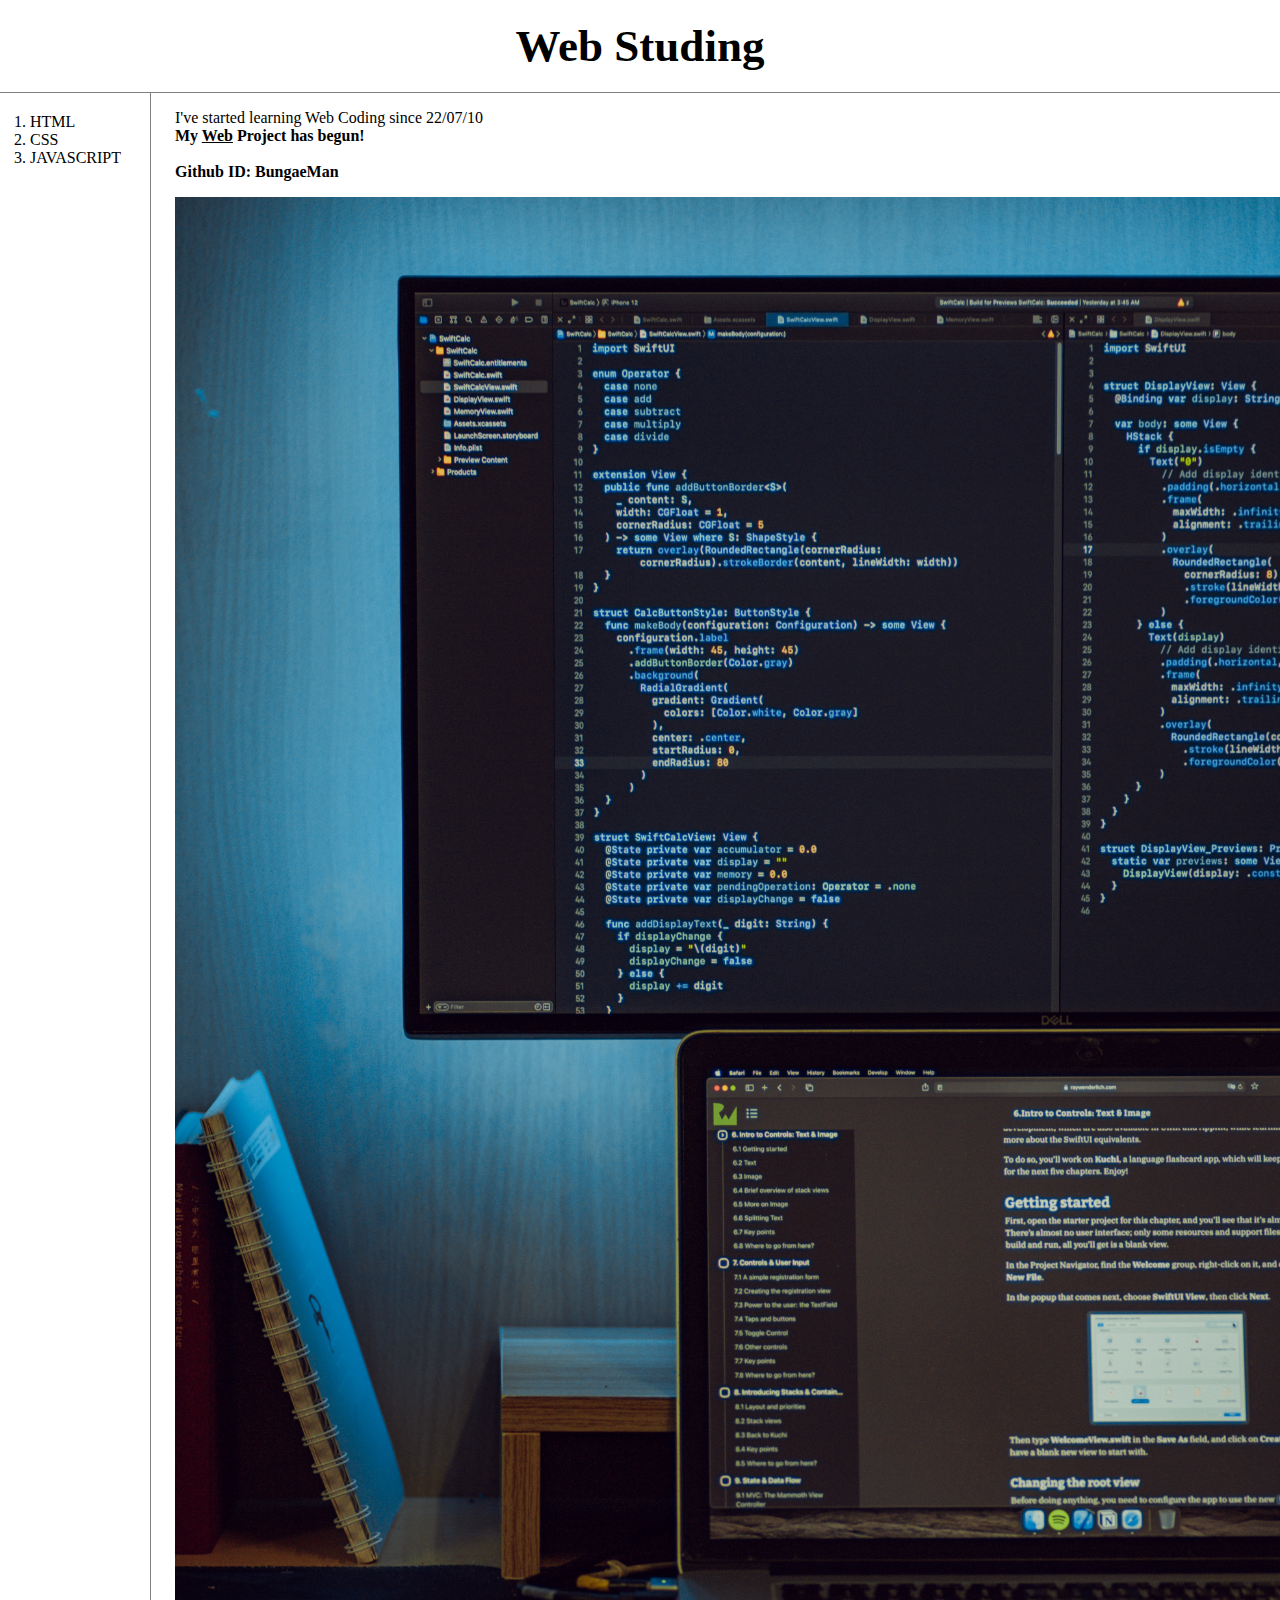
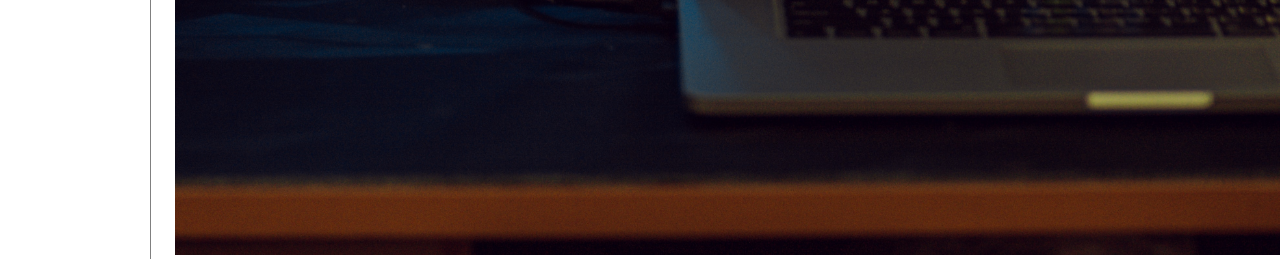
<file: index.html>
<!doctype html>
<html>
<head>
  <title>Web - Index</title>
  <meta charset="utf-8">
  <link rel="stylesheet" href="style.css">
</head>
<body>
  <h1><a href="index.html">Web Studing</a></h1>
  <div id="grid">
    <ol>
      <li><a href="1.html"> HTML</a></li>
      <li><a href="2.html"> CSS</a></li>
      <li><a href="3.html"> JAVASCRIPT</a></li>
    </ol>
    <div id="article">
      <p>I've started learning Web Coding since 22/07/10<br>
        <strong>My <u>Web</u> Project has begun!</strong><br><br>
        <strong>Github ID: BungaeMan</strong></p>
        <img src="images\coding.jpg" width="100%">            
    </div>
  </div>
 
</body>
</file>
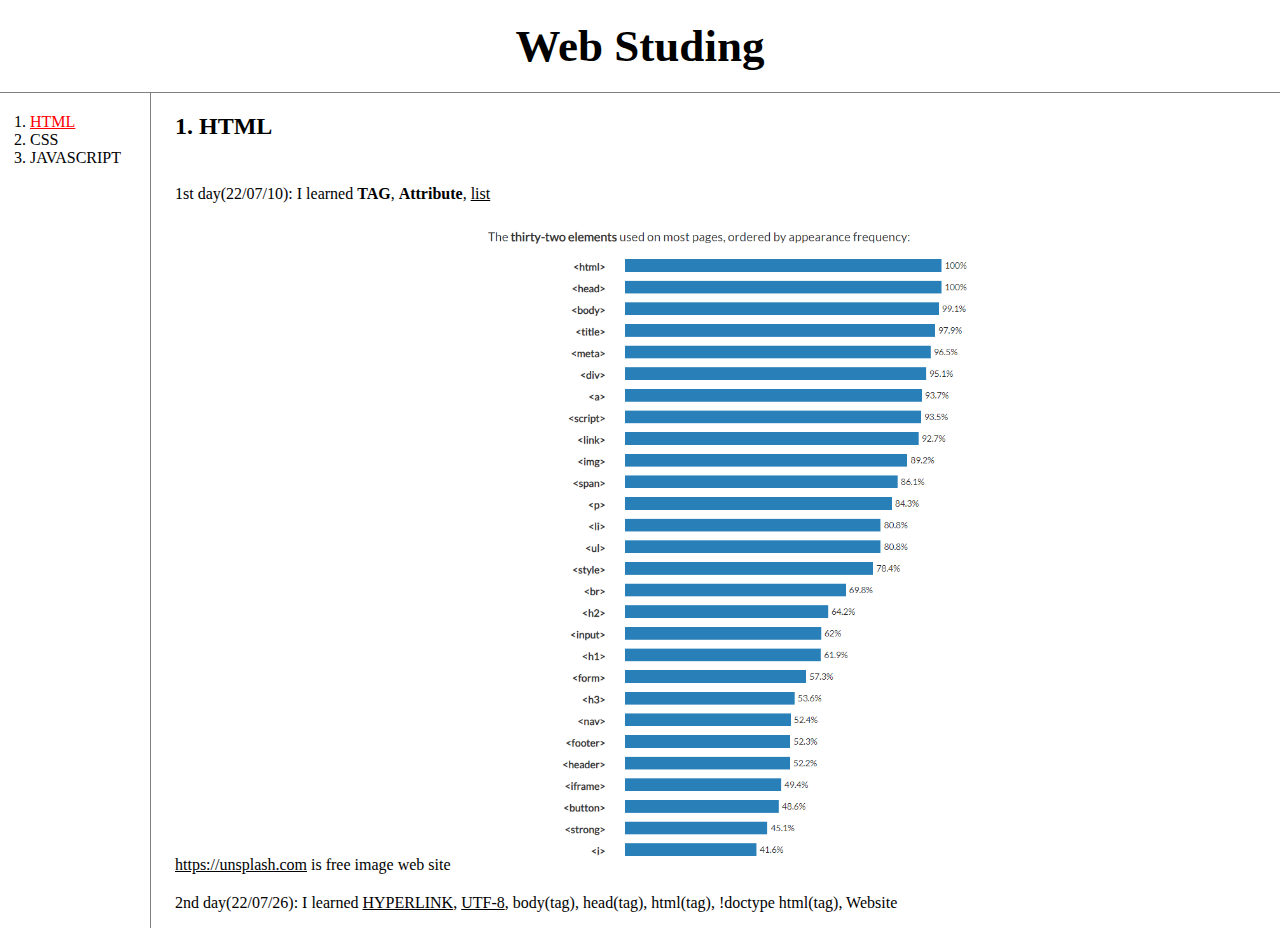
<file: 1.html>
<!doctype html>
<html>
<head>
  <title>Web 1- HTML</title>
  <meta charset="utf-8">
  <link rel="stylesheet" href="style.css">
</head>

<body>
  <h1><a href="index.html">Web Studing</a></h1>
  <div id="grid">
    <ol>
      <li><a href="1.html"
      style="color:red; text-decoration: underline;"> HTML</a></li>
      <li><a href="2.html"> CSS</a></li>
      <li><a href="3.html"> JAVASCRIPT</a></li>
    </ol>
    <div id="article">
      <h2>1. HTML</h2>
      <p
      style="margin-top:45px;">1st day(22/07/10): I learned <strong>TAG</strong>, <strong>Attribute</strong>, <a href="https://www.w3schools.com/html/html_lists.asp" target="_blank" class="ul">list</a></p>
      <a href = "https://unsplash.com" target = "_blank"  class="ul">https://unsplash.com</a>  is free image web site
      <img src="images\frequncy.png" width="50%" >
      <p
      style="margin-top:20px;">2nd day(22/07/26): I learned <a href="https://www.w3schools.com/tags/tag_a.asp" target="_blank" class="ul">HYPERLINK</a>,
      <a href="https://www.w3schools.com/tags/att_meta_charset.asp", target="_blank" class="ul">UTF-8</a>, body(tag), head(tag), html(tag), !doctype html(tag), Website</p>
    </div>
  </div>
  
  
</body>
</file>
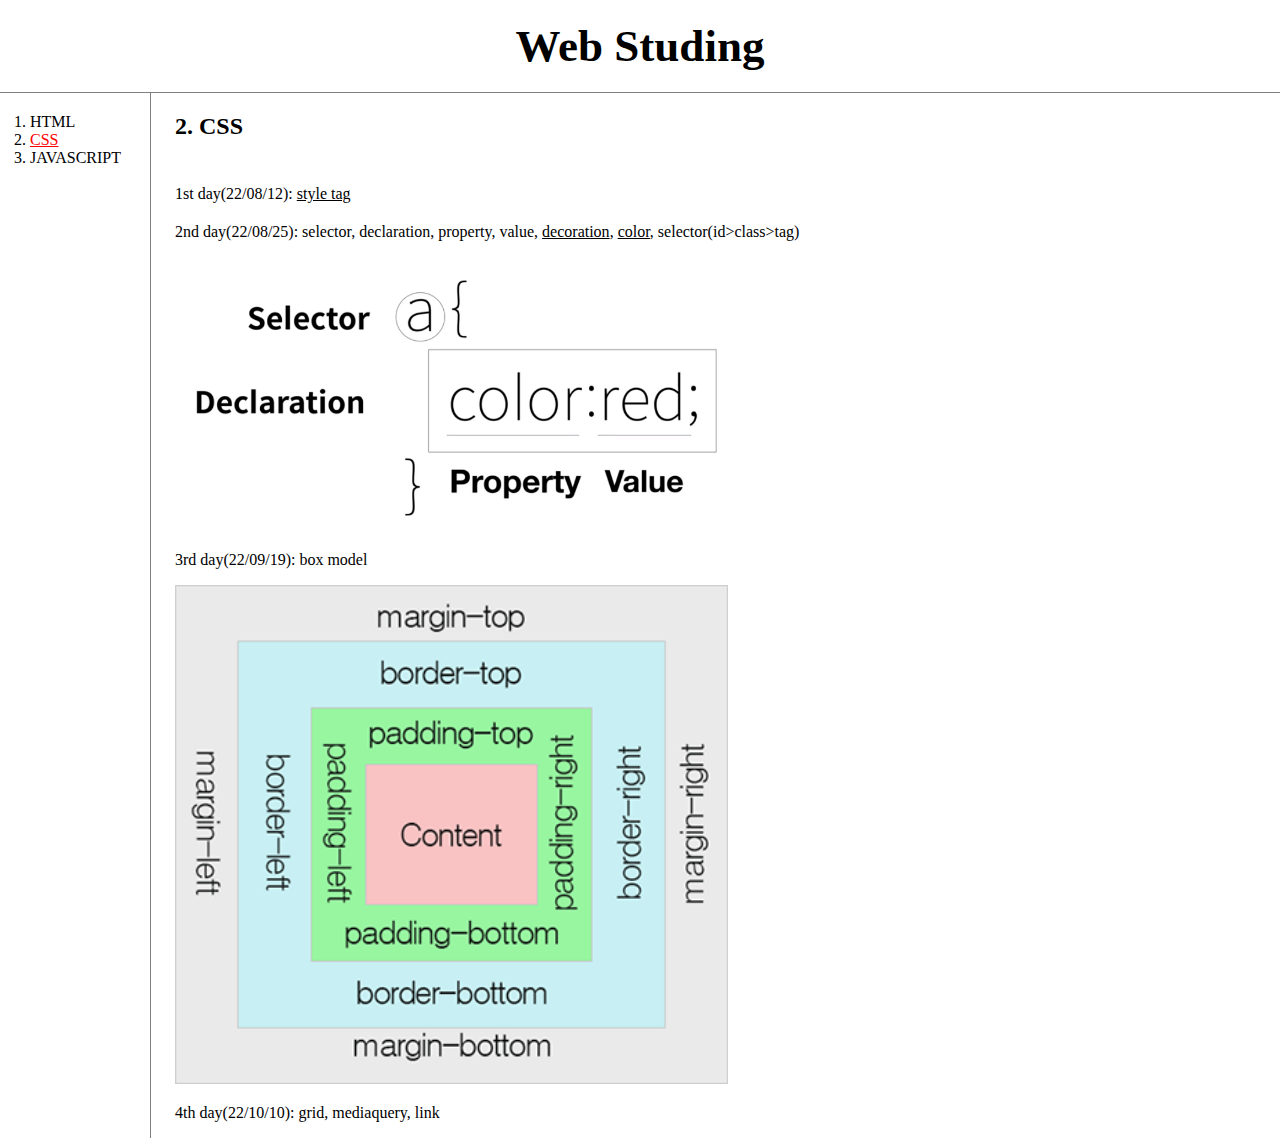
<file: 2.html>
<!doctype html>
<html>

<head>
  <title>Web 2- CSS</title>
  <meta charset="utf-8">
  <link rel="stylesheet" href="style.css">
</head>

<body>
  <h1><a href="index.html">Web Studing</a></h1>
  <div id="grid">
    <ol>
      <li><a href="1.html" > HTML</a></li>
      <li><a href="2.html" 
        style="color:red; text-decoration:underline;"> CSS</a></li>
      <li><a href="3.html"> JAVASCRIPT</a></li>
    </ol>
    <div id="article">
      <h2>2. CSS</h2>
      <p style="margin-top:45px;">1st day(22/08/12): <a href="https://www.w3schools.com/html/html_css.asp"
          target="blank" class="ul">style tag</a>
      </p>
      <p style="margin-top:20px;">2nd day(22/08/25): selector, declaration, property, value, <a
          href="https://www.w3schools.com/cssref/pr_text_text-decoration.asp" target="blank" class="ul">decoration</a>,
        <a href="https://www.w3schools.com/cssref/css_colors.asp" target="blank" class="ul">color</a>,
        selector(id>class>tag)
      </p>
      <img src="images\css1.png" width="50%">
      <p style="margin-top:20px">3rd day(22/09/19): box model</p>
      <img src="images\boxmodel.png" width="50%">
      <p>4th day(22/10/10): grid, mediaquery, link</p>
    </div>

  </div>

</body>
</file>
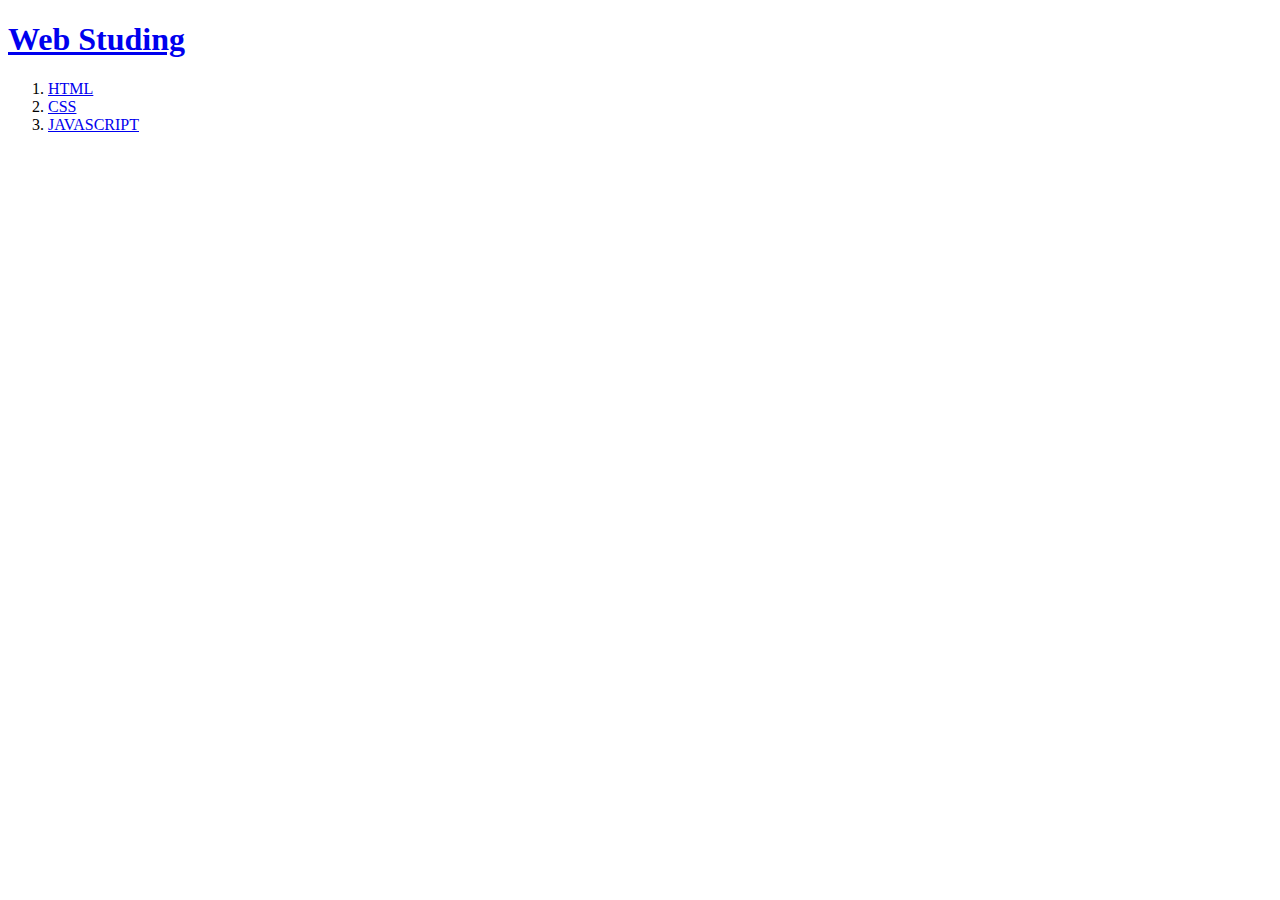
<file: 3.html>
<!doctype html>
<html>
<head>
  <title>Web 3- JAVASCRIPT</title>
  <meta charset="utf-8">
</head>
<body>
  <h1><a href="index.html">Web Studing</a></h1>
  <ol>
    <li><a href="1.html"> HTML</a></li>
    <li><a href="2.html"> CSS</a></li>
    <li><a href="3.html"> JAVASCRIPT</a></li>
  </ol>
<body>
</file>
<file: style.css>
body {
  margin: 0;
}
a {
  color: black;
  text-decoration: none;
}
.ul {
  text-decoration: underline;
}
h1 {
  border-bottom: 1px gray solid;
  font-size: 45px;
  text-align: center;
  margin: 0;
  padding: 20px;
}
ol {
  border-right: 1px solid gray;
  width: 100px;
  margin: 0;
  padding: 20px;
} 
#grid{
  display:grid;
  grid-template-columns: 150px 1fr;
}
#grid ol{
  padding-left:30px;
}
#grid #article{
  padding-left:25px;
}
@media(max-width:700px){
  #grid{
    display:block;
  }
  h1{
    border-bottom: none;
  }
  ol{
    border-right: none;
  }
}
</file>
